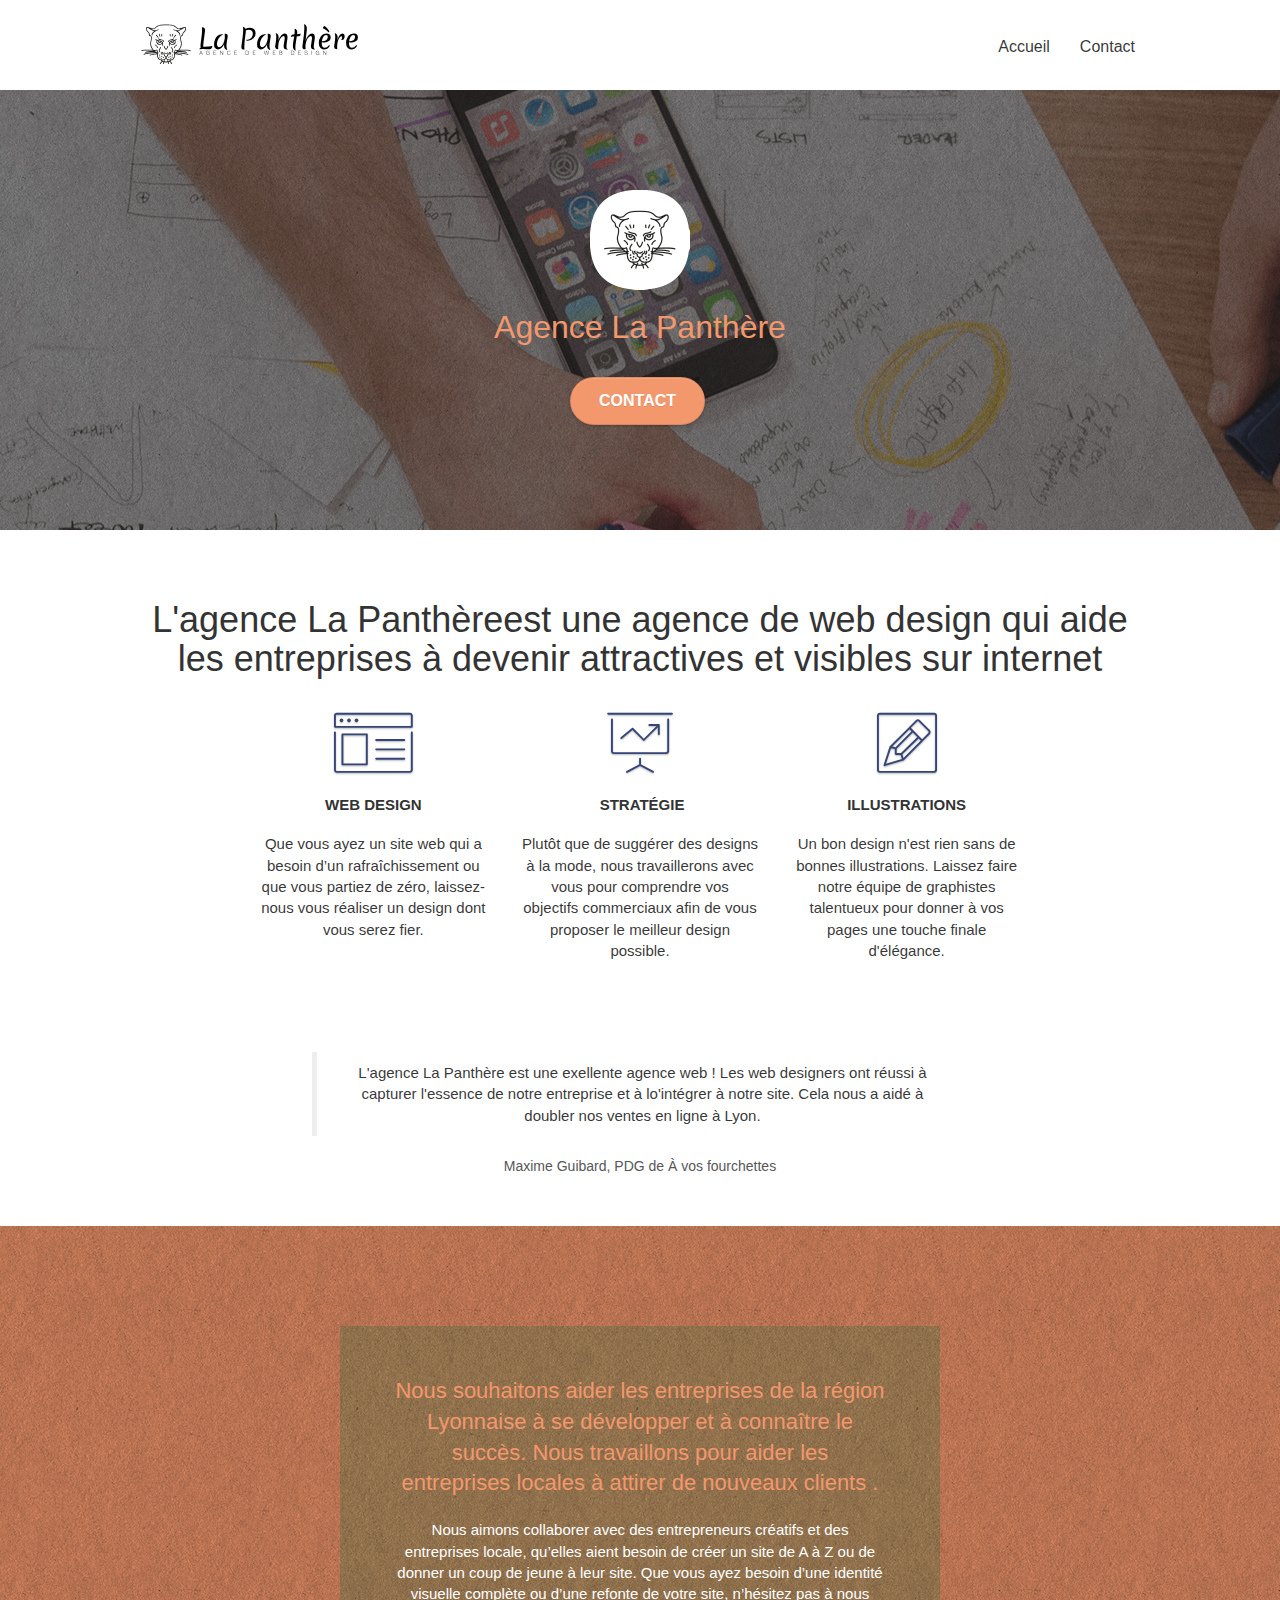
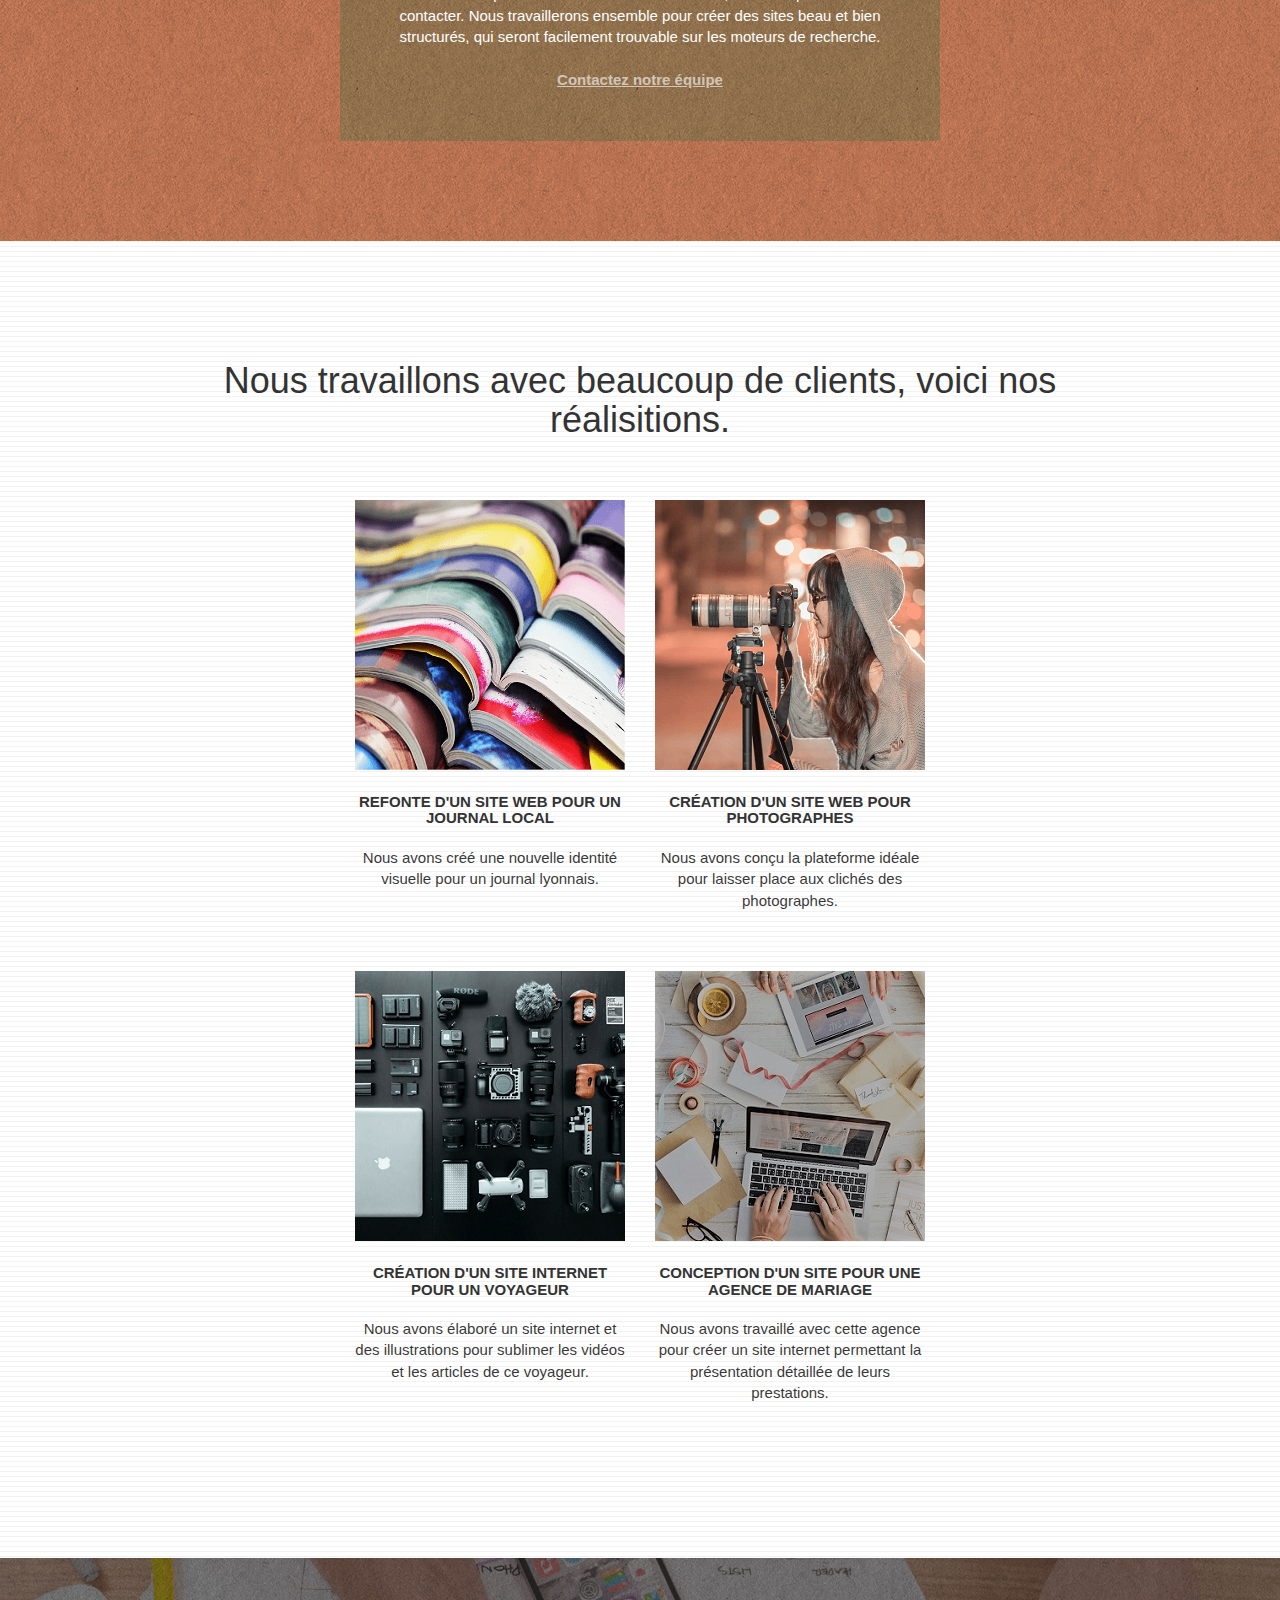
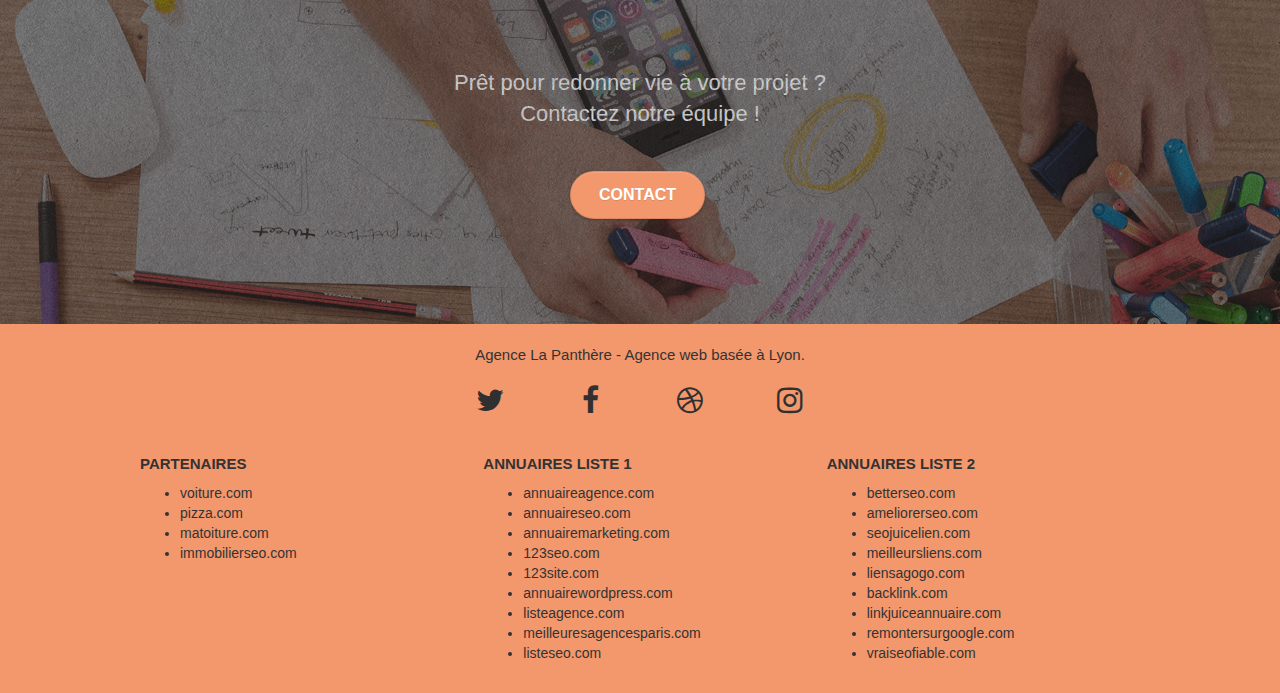
<file: index.html>
<!doctype html>
<html lang="Default">
	<head>
		<meta charset="utf-8">
		<meta name="description" content="Découvrez notre service qui vous propulse sur le web! A l'écoute de votre besoin nous vous proposons nos services sur mesure à votre demande, afin de vous attirer un maximum d'audiance et de clients">
		<meta name="viewport" content="width=device-width, initial-scale=1.0">
		
		<script defer src="./js/jquery-2.1.0.js"></script>
		<script defer src="./js/blocs.js"></script>
		<script defer src="./js/jqBootstrapValidation.js"></script>
		<script defer src="./js/formHandler.js"></script>
		<script defer src="./js/bootstrap.js"></script>
		
		<link rel="stylesheet" type="text/css" href="./css/bootstrap.css">
		<link rel="stylesheet" type="text/css" href="style.css">
		<link rel="stylesheet" type="text/css" href="./css/font-awesome.css">
		<link rel="stylesheet" type="text/css" href="./css/et-line.css">
	
		<link rel="shortcut icon" type="image/png" href="favicon.jpg">
	
		<title>La Panthère - Contact</title>
	
		
	<!-- Analytics -->
 
<!-- Analytics END -->
    
</head>
<body>
<!-- Principal conteneur -->
<div class="page-container">
    
<!-- bloc-0 -->
<div class="bloc bgc-white l-bloc " id="bloc-0">
	<div class="container bloc-sm">
		<nav class="navbar row">
			<div class="navbar-header">
				<a class="navbar-brand" href="index.html">
					<img class="navbar-logo" width="217" height="40" src="img/agence-la-panthere-monochrome.svg" alt="logo monochrome La Panthère">
				</a>
				<button id="nav-toggle" type="button" class="ui-navbar-toggle navbar-toggle" data-toggle="collapse" data-target=".navbar-1" aria-label="navigation">
					<span class="icon-bar"></span>
					<span class="icon-bar"></span>
					<span class="icon-bar"></span>
				</button>
			</div>
			<div class="collapse navbar-collapse navbar-1 special-dropdown-nav">
				<ul class="site-navigation nav navbar-nav">
					<li>
						<a href="index.html">Accueil</a>
					</li>
					<li>
						<a href="contact.html">Contact</a>
					</li>
				</ul>
			</div>
		</nav>
	</div>
</div>
<!-- bloc-0 END -->

<!-- bloc-1-presentation -->
<div class="bloc bgc-dark-slate-blue bg-banniere d-bloc bg-t-edge bloc-bg-texture texture-paper b-parallax" id="bloc-1-hero">
	<div class="container bloc-lg">
		<div class="row tight-width-whitespace">
			<div class="col-sm-12">
				<img src="img/logo.webp" class="center-block image-resize-mode" alt="logo La Panthère">
				<h1 class="text-center hero-bloc-text tc-white ">
					Agence La Panthère
				</h1>
				<div class="text-center">
					<a href="contact.html" class="btn btn-lg btn-clean btn-rd cta-hero btn-atomic-tangerine" id="cta-hero">Contact</a>
				</div>
			</div>
		</div>
	</div>
</div>
<!-- bloc-1-presentation END -->

<!-- bloc-2-services -->
<div class="bloc bgc-white l-bloc" id="bloc-2-services">
	<div class="container bloc-md">
		<div class="row">
			<div class="col-sm-12 text-center">
				<h1>L'agence La Panthèreest une agence de web design qui aide les entreprises à devenir attractives et visibles sur internet</h1>
			</div>
		</div>
		<div class="row voffset-lg med-width-whitespace">
			<div class="col-sm-4">
				<div class="text-center">
					<span class="et-icon-browser sm-shadow icon-dark-slate-blue icons icon-lg"></span>
				</div>
				<h3 class="mg-md text-center">
					Web design
				</h3>
				<p class="text-center ">
					Que vous ayez un site web qui a besoin d&rsquo;un rafraîchissement ou que vous partiez de zéro, laissez-nous vous réaliser un design dont vous serez fier.
				</p>
			</div>
			<div class="col-sm-4">
				<div class="text-center">
					<span class="et-icon-presentation sm-shadow icon-dark-slate-blue icons icon-lg"></span>
				</div>
				<h3 class="mg-md text-center">
					&nbsp;Stratégie
				</h3>
				<p class="text-center ">
					Plutôt que de suggérer des designs à la mode, nous travaillerons avec vous pour comprendre vos objectifs commerciaux afin de vous proposer le meilleur design possible.<br>
				</p>
			</div>
			<div class="col-sm-4">
				<div class="text-center">
					<span class="et-icon-edit sm-shadow icon-dark-slate-blue icons icon-lg"></span>
				</div>
				<h3 class="mg-md text-center">
					Illustrations
				</h3>
				<p class="text-center ">
					Un bon design n'est rien sans de bonnes illustrations. Laissez faire notre équipe de graphistes talentueux pour donner à vos pages une touche finale d'élégance.
				</p>
			</div>
		</div>
		<div class="row voffset-lg voffset">
			<div class="col-xs-12 col-md-8 col-md-offset-2 text-center">
				<figure>
					<blockquote>
						<p>L'agence La Panthère est une exellente agence web ! Les web designers ont réussi à capturer l'essence de notre entreprise et à lo'intégrer à notre site. Cela nous a aidé à doubler nos ventes en ligne à Lyon.</p>
					</blockquote>
					<figcaption>Maxime Guibard, PDG de À vos fourchettes</figcaption>
				</figure>

			</div>
		</div>
	</div>
</div>
<!-- bloc-2-services END -->

<!-- bloc-3-what-i-do -->
<div class="bloc tc-white bgc-atomic-tangerine bg-presentation d-bloc bloc-bg-texture texture-paper b-parallax" id="bloc-3-what-i-do">
	<div class="container bloc-lg">
		<div class="row tight-width-whitespace black-background">
			<div class="col-sm-12">
				<h2 class="mg-md text-center tc-white">
					Nous souhaitons aider les entreprises de la région Lyonnaise à se développer et à connaître le succès. Nous travaillons pour aider les entreprises locales à attirer de nouveaux clients .<br>
				</h2>
				<p class="text-center white">
					Nous aimons collaborer avec des entrepreneurs créatifs et des entreprises locale, qu’elles aient besoin de créer un site de A à Z ou de donner un coup de jeune à leur site. Que vous ayez besoin d’une identité visuelle complète ou d’une refonte de votre site, n’hésitez pas à nous contacter. Nous travaillerons ensemble pour créer des sites beau et bien structurés, qui seront facilement trouvable sur les moteurs de recherche. <br><br><a class="ltc-white bold-link" href="contact.html">Contactez notre équipe</a><br>
				</p>
			</div>
		</div>
	</div>
</div>
<!-- bloc-3-what-i-do END -->

<!-- bloc-4-portfolio -->
<div class="bloc bgc-white bg-lines-h2-bg bg-repeat l-bloc" id="bloc-4-portfolio">
	<div class="container bloc-lg">
		<div class="row">
			<div class="col-sm-12 text-center">
				<h1>Nous travaillons avec beaucoup de clients, voici nos réalisitions.</h1>
			</div>
		</div>
		<div class="row tight-width-whitespace portfolio-row">
			<div class="col-sm-6">
				<a href="#" data-lightbox="img/livre.webp" data-gallery-id="gallery-1" data-caption="Refonte d'un site web pour un journal local" data-frame="snapshot-lb">
					<img src="img/livre.webp" alt="livres ouverts empilé" class="img-responsive portfolio-thumb">
				</a>
				<h3 class="mg-md text-center">
					Refonte d'un site web pour un journal local
				</h3>
				<p class="text-center">
					Nous avons créé une nouvelle identité visuelle pour un journal lyonnais.
				</p>
			</div>
			<div class="col-sm-6">
				<a href="#" data-lightbox="img/photographe.webp" data-gallery-id="gallery-1" data-caption="Création d'un site web pour photographes" data-frame="snapshot-lb">
					<img src="img/photographe.webp" class="img-responsive portfolio-thumb" alt="photographe en shooting photo">
				</a>
				<h3 class="mg-md text-center">
					Création d'un site web pour photographes
				</h3>
				<p class="text-center">
					Nous avons conçu la plateforme idéale pour laisser place aux clichés des photographes.
				</p>
			</div>
		</div>
		<div class="row tight-width-whitespace portfolio-row">
			<div class="col-sm-6">
				<a href="#" data-lightbox="img/equipement_photo.webp" data-gallery-id="gallery-1" data-caption="Création d'un site internet pour un voyageur" data-frame="snapshot-lb">
					<img src="img/equipement_photo.webp" class="img-responsive portfolio-thumb" alt="équipements de photographe">
				</a>
				<h3 class="mg-md text-center">
					Création d'un site internet pour un voyageur
				</h3>
				<p class="text-center">
					Nous avons élaboré un site internet et des illustrations pour sublimer les vidéos et les articles de ce voyageur.
				</p>
			</div>
			<div class="col-sm-6">
				<a href="#" data-lightbox="img/bureau.webp" data-gallery-id="gallery-1" data-caption="Conception d'un site pour une agence de mariage" data-frame="snapshot-lb">
					<img src="img/bureau.webp" class="img-responsive portfolio-thumb" alt="bureau de travail">
				</a>
				<h3 class="mg-md text-center">
					Conception d'un site pour une agence de mariage
				</h3>
				<p class="text-center">
					Nous avons travaillé avec cette agence pour créer un site internet permettant la présentation détaillée de leurs prestations.
				</p>
			</div>
		</div>
	</div>
</div>
<!-- bloc-4-portfolio END -->

<!-- bloc-5-cta -->
<div class="bloc bgc-dark-slate-blue bg-banniere d-bloc bloc-bg-texture texture-paper" id="bloc-5-cta">
	<div class="container bloc-lg">
		<div class="row">
			<h2 class="mg-md text-center white">
				Prêt pour redonner vie à votre projet ?<br>Contactez notre équipe !
			</h2>
			<div class="col-sm-12 text-center">
				<a href="contact.html" class="btn btn-atomic-tangerine btn-clean btn-rd btn-lg cta-hero">Contact</a>
			</div>
		</div>
	</div>
</div>
<!-- bloc-5-cta END -->

<!-- Footer - bloc-8 -->
<div class="bloc bgc-atomic-tangerine d-bloc" id="bloc-8">
	<div class="container bloc-sm">
		<div class="row">
			<div class="col-sm-12 grey">
				<p class="text-center">
					Agence La Panthère - Agence web basée à Lyon.<br>
				</p>
				<div class="row row-no-gutters social">
					<div class="col-sm-3">
						<div class="text-center">
							<a class="social" href="index.html" ><span class="fa fa-twitter icon-md"></span></a>
						</div>
					</div>
					<div class="col-sm-3">
						<div class="text-center">
							<a class="social" href="index.html" ><span class="fa fa-facebook icon-md"></span></a>
						</div>
					</div>
					<div class="col-sm-3">
						<div class="text-center">
							<a class="social" href="index.html" ><span class="fa fa-dribbble icon-md"></span></a>
						</div>
					</div>
					<div class="col-sm-3">
						<div class="text-center">
							<a class="social" href="index.html" ><span class="fa fa-instagram icon-md"></span></a>
						</div>
					</div>
				</div>
				<div class="row footer">
					<div class="col-sm-4">
						<h3 class="brown">Partenaires</h3>
						<ul class="footer-list">
							<li><a class="grey" href="voiture.com">voiture.com</a></li>
							<li><a class="grey" href="pizza.com">pizza.com</a></li>
							<li><a class="grey" href="matoiture.com">matoiture.com</a></li>
							<li><a class="grey" href="immobilierseo.com">immobilierseo.com</a></li>
						</ul>		
					</div>
					<div class="col-sm-4">
						<h3>Annuaires liste 1</h3>
						<ul class="footer-list">
							<li><a class="grey" href="annuaireagence.com">annuaireagence.com</a></li>
							<li><a class="grey" href="annuaireseo.com">annuaireseo.com</a></li>
							<li><a class="grey" href="annuairemarketing.com">annuairemarketing.com</a></li>
							<li><a class="grey" href="123seoture.com">123seo.com</a></li>
							<li><a class="grey" href="123site.com">123site.com</a></li>
							<li><a class="grey" href="annuairewordpress.com">annuairewordpress.com</a></li>
							<li><a class="grey" href="listeagence.com">listeagence.com</a></li>
							<li><a class="grey" href="meilleuresagencesparis.com">meilleuresagencesparis.com</a></li>
							<li><a class="grey" href="listeseo.com">listeseo.com</a></li>
						</ul>
					</div>
					<div class="col-sm-4">
						<h3>Annuaires liste 2</h3>
						<ul class="footer-list">
							<li><a class="grey" href="betterseo.com">betterseo.com</a></li>
							<li><a class="grey" href="ameliorerseo.com">ameliorerseo.com</a></li>
							<li><a class="grey" href="seojuicelien.com">seojuicelien.com</a></li>
							<li><a class="grey" href="meilleursliens.com">meilleursliens.com</a></li>
							<li><a class="grey" href="liensagogo.com">liensagogo.com</a></li>
							<li><a class="grey" href="backlink.com">backlink.com</a></li>
							<li><a class="grey" href="linkjuiceannuaire.com">linkjuiceannuaire.com</a></li>
							<li><a class="grey" href="remontersurgoogle.com">remontersurgoogle.com</a></li>
							<li><a class="grey" href="vraiseofiable.com">vraiseofiable.com</a></li>
						</ul>
					</div>
				</div>
			</div>
		</div>
	</div>
</div>
<!-- Footer - bloc-8 END -->

</div>
<!-- Principal conteneur END -->
    

</body>
</html>
</file>
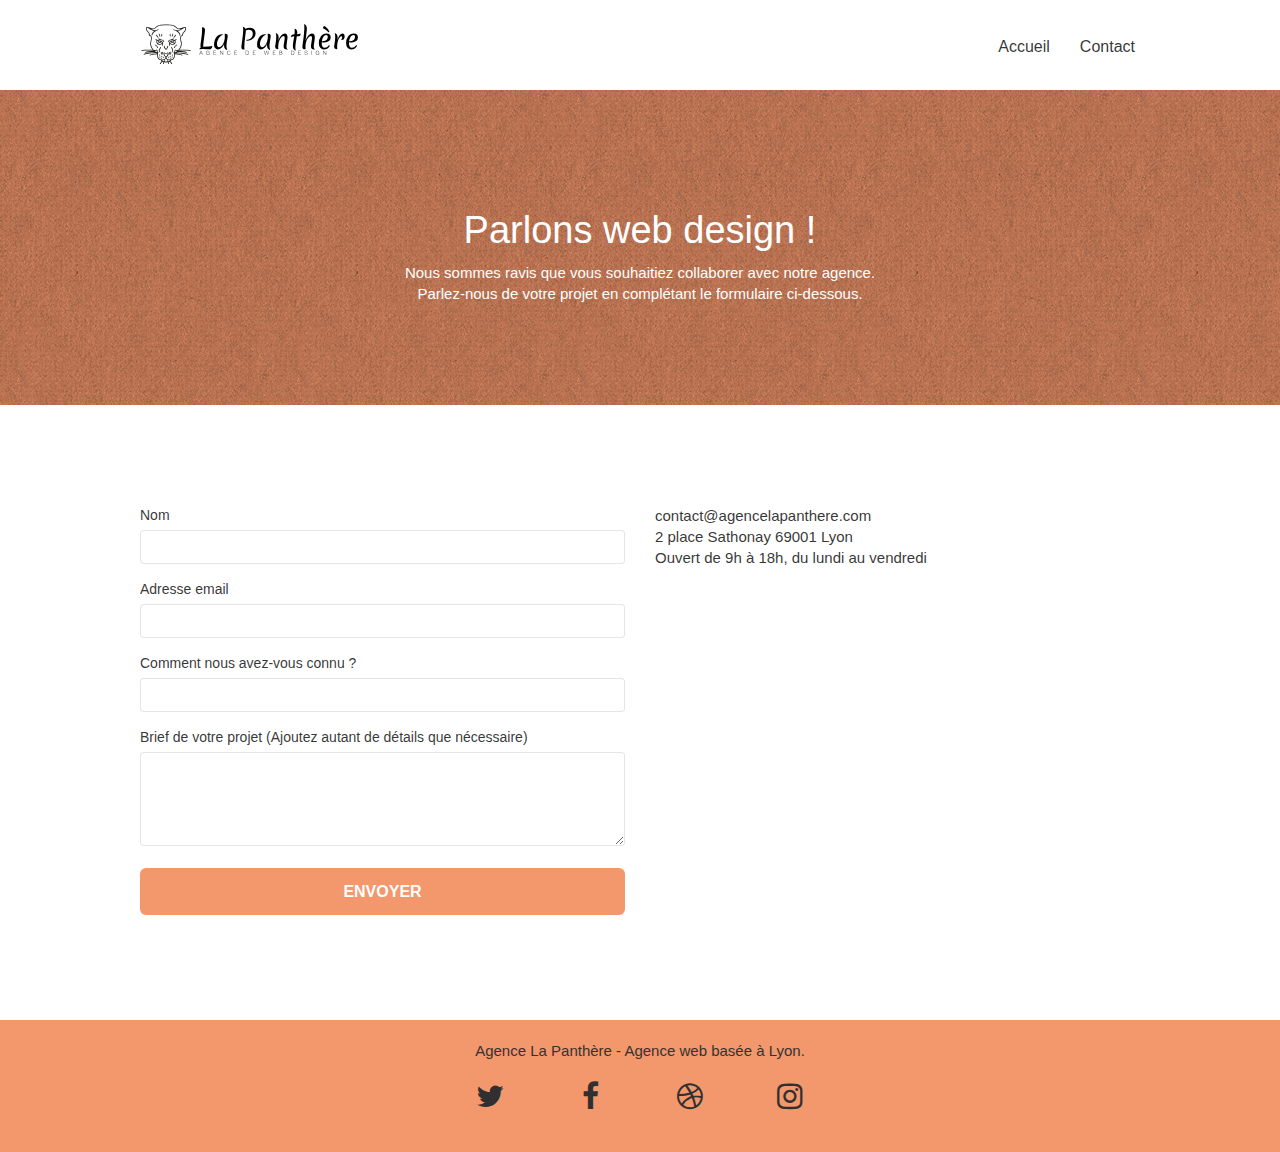
<file: contact.html>
<!DOCTYPE html>
<html lang="fr">
<head>
    <meta charset="utf-8">
    <meta name="description" content="Découvrez notre service qui vous propulse sur le web! A l'écoute de votre besoin nous vous proposons nos services sur mesure à votre demande, afin de vous attirer un maximum d'audiance et de clients">
	<meta name="viewport" content="width=device-width, initial-scale=1.0">
    
	<script defer src="./js/jquery-2.1.0.js"></script>
	<script defer src="./js/blocs.js"></script>
	<script defer src="./js/jqBootstrapValidation.js"></script>
	<script defer src="./js/formHandler.js"></script>
	<script defer src="./js/bootstrap.js"></script>
    
	<link rel="stylesheet" type="text/css" href="./css/bootstrap.css">
	<link rel="stylesheet" type="text/css" href="style.css">
	<link rel="stylesheet" type="text/css" href="./css/font-awesome.css">
	<link rel="stylesheet" type="text/css" href="./css/et-line.css">

    <link rel="shortcut icon" type="image/png" href="favicon.jpg">

    <title>La Panthère - Contact</title>

    
<!-- Analytics -->
 
<!-- Analytics END -->
    
</head>
<body>
<!-- Principal conteneur -->
<div class="page-container">
    
<!-- bloc-0 -->
<div class="bloc bgc-white l-bloc " id="bloc-0">
	<div class="container bloc-sm">
		<nav class="navbar row">
			<div class="navbar-header">
				<a class="navbar-brand" href="index.html">
					<img class="navbar-logo" width="217" height="40" src="img/agence-la-panthere-monochrome.svg" alt="logo monochrome La Panthère">
				</a>
				<button id="nav-toggle" type="button" class="ui-navbar-toggle navbar-toggle" data-toggle="collapse" data-target=".navbar-1" aria-label="navigation">
					<span class="icon-bar"></span>
					<span class="icon-bar"></span>
					<span class="icon-bar"></span>
				</button>
			</div>
			<div class="collapse navbar-collapse navbar-1 special-dropdown-nav">
				<ul class="site-navigation nav navbar-nav">
					<li>
						<a href="index.html">Accueil</a>
					</li>
					<li>
					</li>
					<li>
						<a href="contact.html">Contact</a>
					</li>
				</ul>
			</div>
		</nav>
	</div>
</div>
<!-- bloc-0 END -->

<!-- bloc-6 -->
<div class="bloc bg-dots-bg bg-repeat bgc-atomic-tangerine d-bloc bloc-bg-texture texture-paper" id="bloc-6">
	<div class="container bloc-lg">
		<div class="row">
			<div class="col-sm-12">
				<h1 class="text-center hero-bloc-text white">
					Parlons web design !
				</h1>
				<p class="text-center mg-lg white tight-width-whitespace">
					Nous sommes ravis que vous souhaitiez collaborer avec notre agence.<br>
					Parlez-nous de votre projet en complétant le formulaire ci-dessous.
				</p>
			</div>
		</div>
	</div>
</div>
<!-- bloc-6 END -->

<!-- bloc-7 -->
<div class="bloc bgc-white l-bloc" id="bloc-7">
	<div class="container bloc-lg">
		<div class="row">
			<div class="col-sm-6">
				<form id="form_1">
					<div class="form-group">
						<label for="name">
							Nom
						</label>
						<input id="name" class="form-control" required>
					</div>
					<div class="form-group">
						<label for="email">
							Adresse email
						</label>
						<input id="email" class="form-control" type="email" required>
					</div>
					<div class="form-group">
						<label for="input_504">
							Comment nous avez-vous connu ?
						</label>
						<input class="form-control" type="email" required id="input_504">
					</div>
					<div class="form-group">
						<label for="message">
							Brief de votre projet (Ajoutez autant de détails que nécessaire)<br>
						</label><textarea id="message" class="form-control" rows="4" cols="50" required></textarea>
					</div> 
					<button class="bloc-button btn btn-lg btn-block cta-hero btn-atomic-tangerine" type="submit">
						Envoyer
					</button>
				</form>
			</div>
			<div class="col-sm-6">
				<p>
					contact@agencelapanthere.com<br>2 place Sathonay 69001 Lyon<br>Ouvert de 9h à 18h, du lundi au vendredi<br>
				</p>
			</div>
		</div>
	</div>
</div>
<!-- bloc-7 END -->

<!-- ScrollToTop Button -->
<a class="bloc-button btn btn-d scrollToTop" onclick="scrollToTarget('1')"><span class="fa fa-chevron-up"></span></a>
<!-- ScrollToTop Button END-->


<!-- Footer - bloc-8 -->
<div class="bloc bgc-atomic-tangerine d-bloc" id="bloc-8">
	<div class="container bloc-sm">
		<div class="row">
			<div class="col-sm-12 grey">
				<p class="text-center">
					Agence La Panthère - Agence web basée à Lyon.<br>
				</p>
				<div class="row row-no-gutters social">
					<div class="col-sm-3">
						<div class="text-center">
							<a class="social" href="index.html" ><span class="fa fa-twitter icon-md"></span></a>
						</div>
					</div>
					<div class="col-sm-3">
						<div class="text-center">
							<a class="social" href="index.html" ><span class="fa fa-facebook icon-md"></span></a>
						</div>
					</div>
					<div class="col-sm-3">
						<div class="text-center">
							<a class="social" href="index.html" ><span class="fa fa-dribbble icon-md"></span></a>
						</div>
					</div>
					<div class="col-sm-3">
						<div class="text-center">
							<a class="social" href="index.html" ><span class="fa fa-instagram icon-md"></span></a>
						</div>
					</div>
				</div>
			</div>
		</div>
	</div>
</div>
<!-- Footer - bloc-8 END -->

</div>
<!-- Principal conteneur END -->
    

</body>
</html>
</file>
<file: style.css>
body {
    margin: 0;
    padding: 0;
    background: #FFF;
    overflow-x: hidden;
    -webkit-font-smoothing: antialiased;
    -moz-osx-font-smoothing: grayscale;
}

a,
button {
    transition: all .3s ease-in-out;
    outline: none!important;
}

a:hover {
    text-decoration: none;
    cursor: pointer;
}

.bloc {
    width: 100%;
    clear: both;
    background: 50% 50% no-repeat;
    padding: 0 50px;
    -webkit-background-size: cover;
    -moz-background-size: cover;
    -o-background-size: cover;
    background-size: cover;
    position: relative;
}

.bloc .container {
    padding-left: 0;
    padding-right: 0;
}

.bloc-lg {
    padding: 100px 50px;
}

.bloc-md {
    padding: 50px;
}

.bloc-sm {
    padding: 20px 50px;
}


.bg-t-edge,
.bg-repeat {
    -webkit-background-size: auto!important;
    -moz-background-size: auto!important;
    -o-background-size: auto!important;
    background-size: auto!important;
}

.bg-repeat {
    background: repeat;
}

.bg-t-edge {
    background: top no-repeat;
}

.bloc-bg-texture::before {
    content: "";
    background-size: 2px 2px;
    position: absolute;
    top: 0;
    bottom: 0;
    left: 0;
    right: 0;
}

.texture-paper::before {
    background: url("img/texture-paper.webp");
    background-size: 280px 280px;
}

.b-parallax {
    background-attachment: fixed;
}

.d-bloc {
    color: rgba(255, 255, 255, .7);
}

.d-bloc button:hover {
    color: rgba(255, 255, 255, .9);
}


.d-bloc .navbar a,
.d-bloc .navbar-brand,
.d-bloc a .icon-lg,
.d-bloc h1 a,
.d-bloc h2 a,
.d-bloc h3 a,
.d-bloc p a {
    color: rgba(255, 255, 255, .6);
}


.d-bloc .navbar a:hover,
.d-bloc .navbar-brand:hover,
.d-bloc a:hover .icon-md,
.d-bloc a:hover .icon-lg,
.d-bloc h1 a:hover,
.d-bloc h2 a:hover,
.d-bloc h3 a:hover,
.d-bloc p a:hover {
    color: rgba(255, 255, 255, 1);
}

.d-bloc .navbar-toggle .icon-bar {
    background: rgba(255, 255, 255, 1);
}


.l-bloc {
    color: rgba(0, 0, 0, .8);
}


.l-bloc button:hover {
    color: rgba(255, 255, 255,1 );
}

.form-group button:hover {
    color: #FFFFFF;
}


.l-bloc .navbar a,
.l-bloc .navbar-brand,
.l-bloc a .icon-md,
.l-bloc a .icon-lg,
.l-bloc h1 a,
.l-bloc h2 a,
.l-bloc h3 a,
.l-bloc p a {
    color: rgba(0, 0, 0, .8);
}


.l-bloc .navbar a:hover,
.l-bloc .navbar-brand:hover,
.l-bloc a:hover .icon-md,
.l-bloc a:hover .icon-lg,
.l-bloc h1 a:hover,
.l-bloc h2 a:hover,
.l-bloc h3 a:hover,
.l-bloc p a:hover {
    color: rgba(0, 0, 0, 1);
}

.l-bloc .navbar-toggle .icon-bar {
    color: rgba(0, 0, 0, .6);
}

.voffset {
    margin-top: 30px;
}

.voffset-lg {
    margin-top: 80px;
}

.row-no-gutters.social {
    margin: 20px auto;
    
}

.row.row-no-gutters > [class^="col-"],
.row.row-no-gutters > [class*=" col-"] {
    padding-right: 0;
    padding-left: 0;
}

#bloc-1-hero h1 {
    font-size: 32px;
}

.navbar {
    margin-bottom: 0;
    z-index: 1;
}

.navbar-brand {
    height: auto;
    padding: 3px 15px;
    font-size: 25px;
    font-weight: normal;
    font-weight: 600;
    line-height: 44px;
}

.navbar-logo {
    height: 40px;
    width: 217px;
    margin: 0 5px 0 0;
    display: inline;
}

.navbar .nav {
    margin-right: -16px;
    float: right;
    z-index: 1;
}

.nav > li {
    float: left;
    margin-top: 4px;
    font-size: 16px;
}

.nav > li a:hover,
.nav > li a:focus {
    background: transparent;
}

.navbar-toggle {
    margin: 10px 10px 0 0;
    border: 0px;
}

.navbar-toggle:hover {
    background: transparent;
}

.navbar-toggle .icon-bar {
    background-color: rgba(0, 0, 0, .5);
    width: 26px;
}

@media (min-width: 768px) {
    .site-navigation {
        position: absolute;
        top: 50%;
        right: 20px;
        transform: translate(0, -50%);
        -webkit-transform: translateY(-50%);
    }
}

.mg-md {
    margin-top: 10px;
    margin-bottom: 20px;
}

.mg-lg {
    margin-top: 10px;
    margin-bottom: 40px;
}

.btn {
    margin: 0 5px 5px 0;
}

.btn-d,
.btn-d:hover,
.btn-d:focus {
    color: #FFF;
    background: rgba(0, 0, 0, .3);
}

button {
    outline: none!important;
}

.btn-rd {
    border-radius: 40px;
}

.btn-clean {
    border: 1px solid rgba(0, 0, 0, .08);
    border-bottom-color: rgba(0, 0, 0, .1);
    text-shadow: 0 1px 0 rgba(0, 0, 1, .1);
    box-shadow: 0 1px 3px rgba(0, 0, 1, .25), inset 0 1px 0 0 rgba(255, 255, 255, .15);
}

.icon-md {
    font-size: 30px!important;
    color: #303030;
    opacity: 1;
}

.icon-lg {
    font-size: 60px!important;
}

.sm-shadow {
    text-shadow: 0 1px 2px rgba(0, 0, 0, .3);
}

.form-control {
    border-color: rgba(0, 0, 0, .1);
    box-shadow: none;
}

.scrollToTop {
    width: 40px;
    height: 40px;
    position: fixed;
    bottom: 20px;
    right: 20px;
    opacity: 0;
    z-index: 500;
    transition: all .3s ease-in-out;
}

.scrollToTop span {
    margin-top: 6px;
}

a[data-lightbox] {
    position: relative;
    display: block;
    text-align: center;
}

figcaption {
    color: #575757;
}

a[data-lightbox]:hover::before {
    content: "+";
    font-family: "HelveticaNeue-Light", "Helvetica Neue Light", "Helvetica Neue", Helvetica, Arial;
    font-size: 32px;
    width: 50px;
    height: 50px;
    margin-left: -25px;
    border-radius: 50%;
    background: rgba(0, 0, 0, .6);
    color: #FFF;
    font-weight: 100;
    z-index: 1;
    position: absolute;
    top: 50%;
    transform: translateY(-50%);
    -webkit-transform: translateY(-50%);
}

a[data-lightbox]:hover img {
    opacity: 0.6;
    -webkit-animation-fill-mode: none;
    animation-fill-mode: none;
}

h1,
h2,
h3,
p,
label,
.btn,
a {
    font-family: "helvetica";
    font-weight: 400;
}

.container {
    max-width: 1000px;
}

.hero-bloc-text {
    font-size: 38px;
}

p {
    font-size: 15px;
}

.tight-width-whitespace {
    max-width: 600px;
    margin: auto auto auto auto;
}

.h1 {
    font-size: 20px;
    font-family: "Open Sans";
}

.cta-hero {
    margin-top: 22px;
    color: #FFFFFF;
    text-transform: uppercase;
    padding: 12px 28px 12px 28px;
    font-size: 16px;
    font-weight: 700;
}

.social {
    max-width: 400px;
    margin: auto auto auto auto;
}

h2 {
    font-size: 22px;
    line-height: 1.4em;
}

h3 {
    font-size: 15px;
    text-transform: uppercase;
    font-weight: 700;
    color: #333333;
}

.med-width-whitespace {
    max-width: 800px;
    margin: auto auto auto auto;
    box-shadow: 0px 0px 0px #000000;
}

h1 {
    color: #333333;
}

.icons {
    margin-bottom: 14px;
    margin-top: 24px;
}

.white {
    color: #FFFFFF;
}

.portfolio-thumb {
    margin-bottom: 24px;
}

.portfolio-row {
    margin-bottom: 44px;
    margin-top: 50px;
}

.black-background {
    background-color: rgba(165, 147, 99, 0.7);
    padding: 40px 40px 40px 40px;
}

.bold-link {
    font-weight: 900;
    text-decoration: underline!important;
}

.bgc-white {
    background-color: #FFFFFF;
}

.bgc-dark-slate-blue {
    background-color: #364577;
}

.bgc-atomic-tangerine {
    background-color: #F3976C;
}

.tc-white {
    color: #F3976C;
}

.btn-atomic-tangerine {
    background: #F3976C;
    color: #FFFFFF;
}

.btn-atomic-tangerine:hover {
    background: #c27956;
    color: #FFFFFF;
}

.ltc-white {
    color: #FFFFFF;
}

.ltc-white:hover {
    color: #cccccc;
}

.icon-dark-slate-blue {
    color: #364577;
    border-color: #364577;
}

.bg-dots-bg {
    background-image: url("img/dots-bg.webp");
}

.bg-lines-h2-bg {
    background-image: url("img/lines-h2-bg.webp");
}

.bg-banniere {
    background-image: url("img/agence-la-panthere-fond.webp");
}

.bg-presentation {
    background-image: url("img/image-de-presentation.webp");
}

.image-resize-mode {
    width: 100px;
    height: 100px;
}

.icon-md

.footer-list li {
    height: 25px;
    width: auto;
    display: flex;
    flex-direction: column;
    justify-content: center;
}

.grey {
    color: #333333;
}

a.grey {
    color: #333333;
}

@media (max-width: 1024px) {
    .bloc {
        padding-left: 20px;
        padding-right: 20px;
    }
}

@media (max-width: 992px) and (min-width: 768px) {
    .navbar .nav {
        max-width: 80%
    }
}

@media only screen and (min-width: 768px) and (max-width: 1024px) and (orientation: landscape) {
    .b-parallax {
        background-attachment: scroll;
    }
}

@media only screen and (min-width: 1024px) and (max-width: 1366px) and (-webkit-min-device-pixel-ratio: 1.5) {
    .b-parallax {
        background-attachment: scroll;
    }
}

@media (max-width: 991px) {
    .container {
        width: 100%;
    }
    .b-parallax {
        background-attachment: scroll;
    }
    .page-container {
        overflow-x: hidden;
        position: relative;
    }
    .bloc {
        padding-left: 20px;
        padding-right: 20px;
    }
}

@media (max-width: 767px) {
    .page-container {
        overflow-x: hidden;
        position: relative;
    }
    h1,
    h2,
    h3,
    p {
        padding-left: 10px!important;
        padding-right: 10px!important;
    }
    .b-parallax {
        background-attachment: scroll;
    }
    .navbar .nav {
        padding-top: 0;
        border-top: 1px solid rgba(0, 0, 0, .2);
        float: none!important;
    }
    .navbar.row {
        margin-left: 0;
        margin-right: 0;
    }
    .site-navigation {
        position: inherit;
        transform: none;
        -webkit-transform: none;
        -ms-transform: none;
    }
    .nav > li {
        margin-top: 0;
        border-bottom: 1px solid rgba(0, 0, 0, .1);
        background: rgba(0, 0, 0, .05);
        text-align: left;
        padding-left: 15px;
        width: 100%;
    }
    .nav > li:hover {
        background: rgba(0, 0, 0, .08);
    }
    .navbar-collapse {
        padding: 0;
        overflow-x: hidden;
        -webkit-box-shadow: none;
        box-shadow: none;
    }
    .navbar-brand img {
        max-height: 40px;
        width: auto;
    }
    .bloc {
        padding-left: 0;
        padding-right: 0;
    }
    
    .bloc-lg {
        padding: 40px 0;
    }
    .bloc-sm,
    .bloc-md {
        padding-left: 0;
        padding-right: 0;
    }
    .voffset {
        margin-top: 5px;
    }
    .voffset-lg {
        margin-top: 30px;
    }
    form {
        padding: 5px;
    }

    .col-sm-6 {
        display: flex;
        flex-direction: column;
        align-items: center;
    }

    .col-sm-6 a {
        width: 270px;
        height: 270px;
    }

    .row-no-gutters {
        display: flex;
        flex-direction: row;
        justify-content: space-around;
    }

    .row.footer {
        width: 200px;
        margin: 0 auto;
    }

    .footer-list li {
        height: 40px;
    }
}

@media (max-width: 400px) {
    .bloc {
        padding-left: 0;
        padding-right: 0;
    }
}
</file>
<file: css/et-line.css>
@font-face {
    font-family: et-line;
    src: url(../fonts/et-line.eot);
    src: url(../fonts/et-line.eot?#iefix) format('embedded-opentype'), url(../fonts/et-line.woff) format('woff'), url(../fonts/et-line.ttf) format('truetype'), url(../fonts/et-line.svg#et-line) format('svg');
    font-weight: 400;
    font-style: normal;
    font-display: swap;
}


.et-icon-browser,
.et-icon-edit,
.et-icon-presentation {
    font-family: et-line;
    speak: none;
    font-style: normal;
    font-weight: 400;
    font-variant: normal;
    text-transform: none;
    line-height: 1;
    -webkit-font-smoothing: antialiased;
    -moz-osx-font-smoothing: grayscale;
    display: inline-block
}

.et-icon-browser:before {
    content: "\e00c"
}

.et-icon-presentation:before {
    content: "\e00e"
}

.et-icon-edit:before {
    content: "\e01c"
}
</file>
